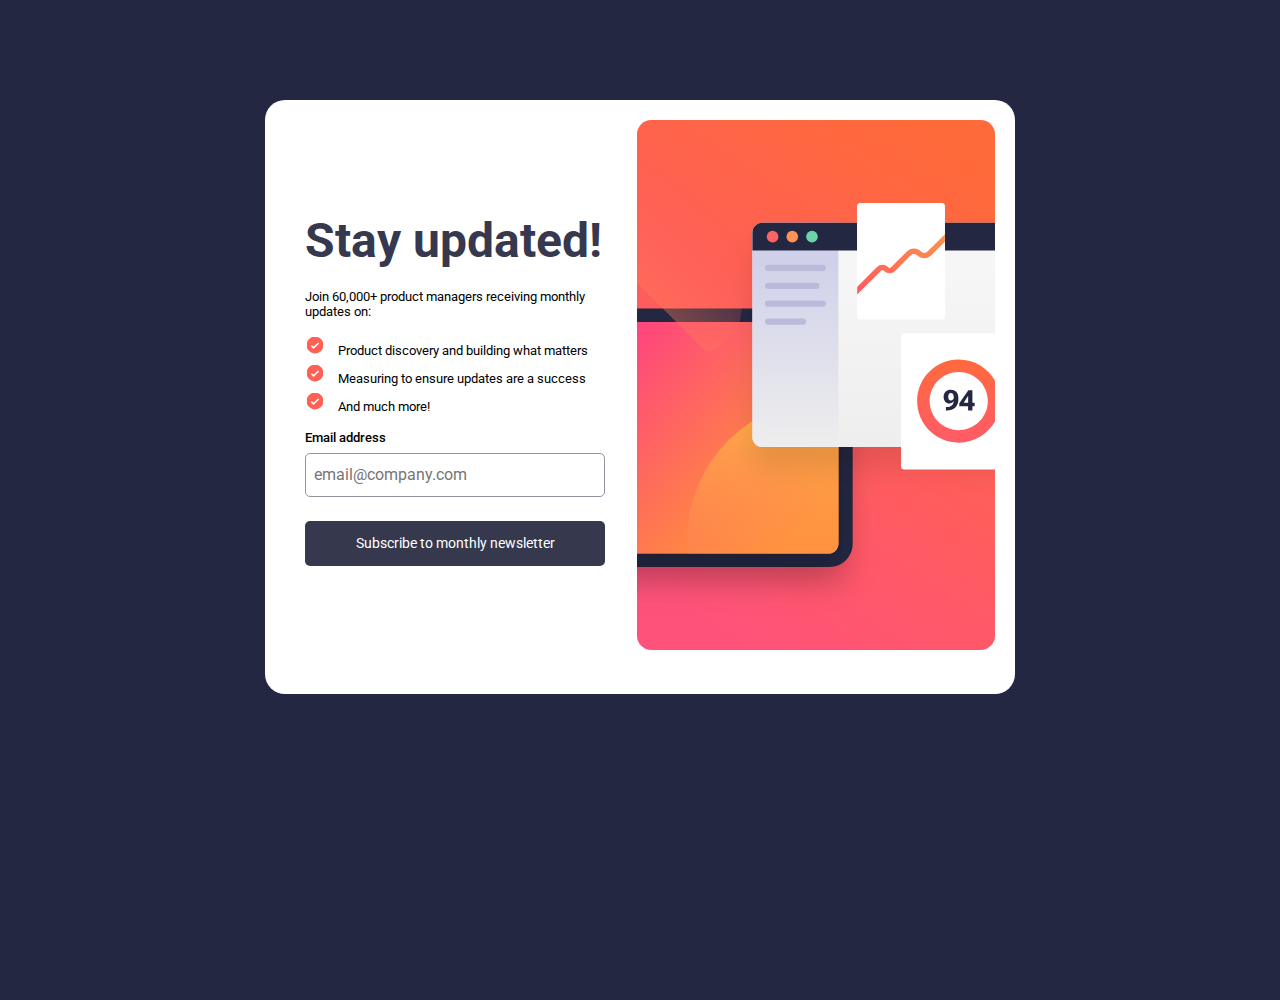
<file: index.html>
<!DOCTYPE html>
<html lang="en">
<head>
    <meta charset="UTF-8">
    <meta name="viewport" content="width=device-width, initial-scale=1.0">
    <title>Codebloom Final Project | Newsletter Sign-up Form with Success Message</title>
    <link rel="stylesheet" href="styles.css">
</head>
<body>
    <div class="content">
        <div class="update">
            <h1 class="head">Stay updated!</h1>
            <p>Join 60,000+ product managers receiving monthly updates on:</p>
            <ul class="list">
                <li>
                    <svg xmlns="http://www.w3.org/2000/svg" width="20" height="20" viewBox="0 0 21 21">
                        <g fill="none">
                            <circle cx="10.5" cy="10.5" r="10.5" fill="#FF6155"/>
                            <path stroke="#FFF" stroke-width="2" d="M6 11.381 8.735 14 15 8"/>
                        </g>
                    </svg>
                    <span>Product discovery and building what matters</span>
                </li>
                <li>
                    <svg xmlns="http://www.w3.org/2000/svg" width="20" height="20" viewBox="0 0 21 21">
                        <g fill="none">
                            <circle cx="10.5" cy="10.5" r="10.5" fill="#FF6155"/>
                            <path stroke="#FFF" stroke-width="2" d="M6 11.381 8.735 14 15 8"/>
                        </g>
                    </svg>
                    <span>Measuring to ensure updates are a success</span>
                </li>
                <li>
                    <svg xmlns="http://www.w3.org/2000/svg" width="20" height="20" viewBox="0 0 21 21">
                        <g fill="none">
                            <circle cx="10.5" cy="10.5" r="10.5" fill="#FF6155"/>
                            <path stroke="#FFF" stroke-width="2" d="M6 11.381 8.735 14 15 8"/>
                        </g>
                    </svg>
                    <span>And much more!</span>
                </li>
            </ul>
   
            <form id="action">
                <div class="mail">
                    <label for="email">Email address</label>
                    <span id="error-message" style="display: none;" class="ver">Valid email required</span>
                </div>
                <input type="email" id="email" name="email" placeholder="email@company.com" title="Valid email required" required> 
                <button type="submit" class="btn">Subscribe to monthly newsletter</button>
            </form>
        </div>
        <div class="picture">
            <img src="./assets/images/illustration-sign-up-desktop.svg" alt="Newsletter illustration">
        </div>
    </div>

    <script>
        const emailInput = document.getElementById('email');
        const errorMessage = document.getElementById('error-message');
        const form = document.getElementById('action');

        function validateEmail() {
            const emailValue = emailInput.value.trim();
            const emailRegex = /^[a-zA-Z0-9._%+-]+@[a-zA-Z0-9.-]+\.[a-zA-Z]{2,}$/;

            if (!emailRegex.test(emailValue)) {
                errorMessage.style.display = 'block';
                errorMessage.innerHTML = '<strong>Valid email required</strong>';
                return false;
            } else {
                errorMessage.style.display = 'none';
                return true;
            }
        }

        emailInput.addEventListener('blur', validateEmail);

        form.addEventListener('submit', (e) => {
            e.preventDefault();  // Prevent form from submitting by default

            if (validateEmail()) {
                window.location.replace('successMsg.html');
            } else {
                console.log('Invalid email');
            }
        });
    </script>
</body>
</html>
</file>
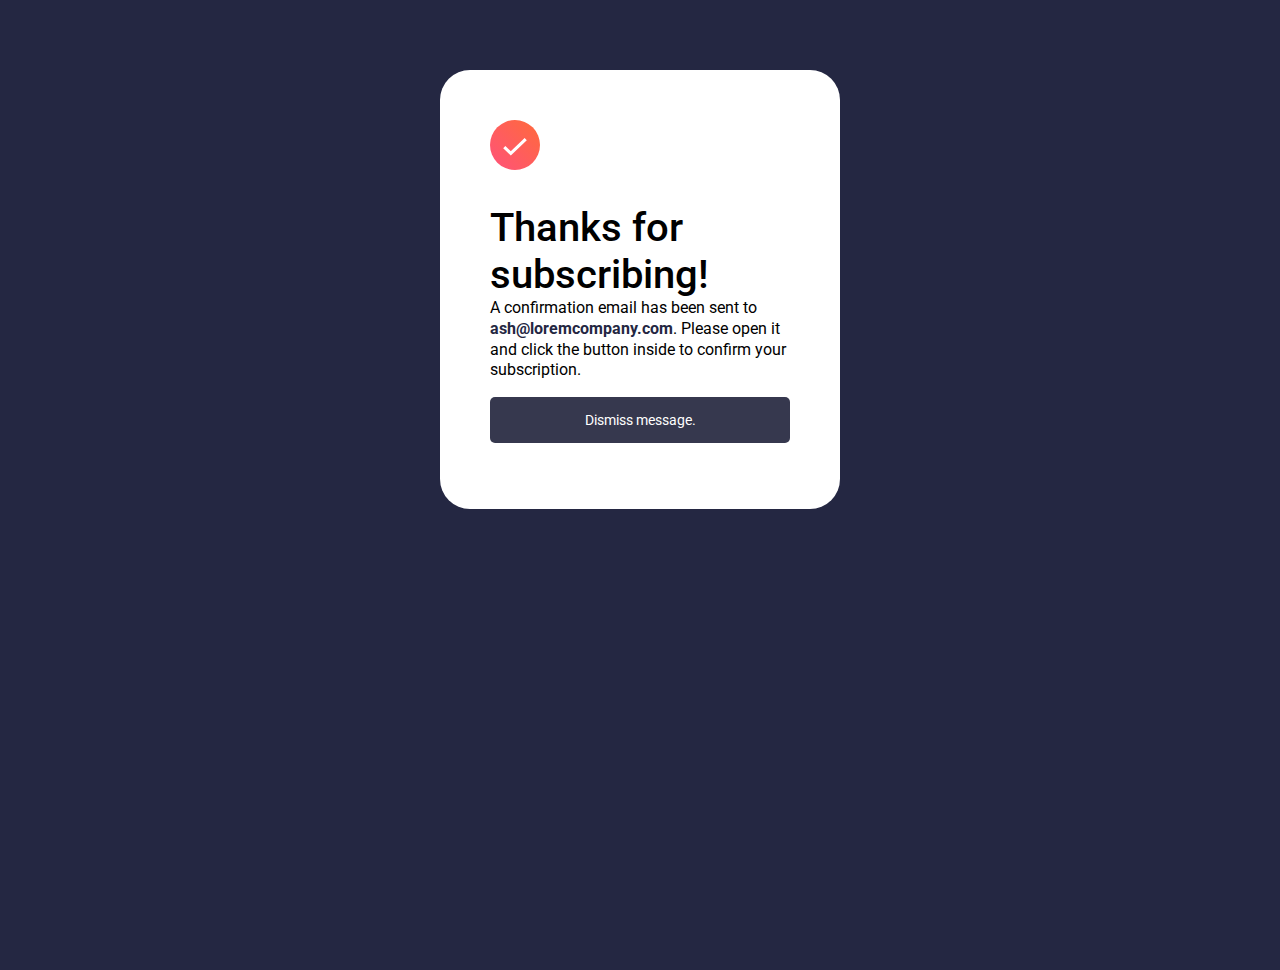
<file: successMsg.html>
<!DOCTYPE html>
<html lang="en">
<head>
    <meta charset="UTF-8">
    <meta name="viewport" content="width=device-width, initial-scale=1.0">
    <link rel="stylesheet" href="styles.css">
    <title>Document</title>
</head>
<body>
    <div class="success-message">
        <img src="/assets/images/icon-success.svg">
        <h1>Thanks for subscribing!</h1>
        <p> A confirmation email has been sent to <span>ash@loremcompany.com</span>. Please open it and click the button inside to confirm your subscription. </p>
        <button type="submit" class="btn"><a href="index.html">Dismiss message.</a></button>
    </div>
</body>
</html>
</file>
<file: styles.css>
@import url('https://fonts.googleapis.com/css2?family=Roboto:ital,wght@0,100;0,300;0,400;0,500;0,700;0,900;1,100;1,300;1,400;1,500;1,700;1,900&display=swap');
* {
    padding: 0;
    margin: 0;
    box-sizing: border-box;
    font-family: "Roboto",monospace;
    text-decoration: none;
}
:root {
    --primary-color: hsl(4, 100%, 67%);
    --Dark-Slate-Grey: hsl(234, 29%, 20%);
    --Charcoal-Grey: hsl(235, 18%, 26%);
   --Grey: hsl(231, 7%, 60%);
   --White: hsl(0, 0%, 100%);
   --p-font: .8rem;
}
body{
    background-color: var(--Dark-Slate-Grey);
    align-items: center;
    justify-content: center;
    height: 100vh;
}

.content {
    background-color: var(--White);
    display: flex;
    justify-content: space-between;
    align-items: center;
    width: 750px;
    padding: 20px;
    border-radius: 20px;
    margin: 100px auto;
}

.update {
    padding: 20px;
    margin: 0 auto;
}

.picture > img {
    width: 300px;
    height: auto;
}

.picture img{
   width: 100%;
   padding-bottom: 20px;
   height: auto;
} 
.head{
    color: var(--Charcoal-Grey);
    margin-bottom: 20px;
    font-size: 3rem;
}
 .update p{
    margin-bottom: 10px;
    font-size: var(--p-font);
    font-family: inherit;
    width: auto;
}
.update ul{
    list-style: none;
    font-size: var(--p-font);
    margin: 1rem 0;
    width: 100%;
}
.update ul li{
    font-weight: 60px;
    margin-bottom: 5px;
}

.update ul li svg{
    margin-right: 0.6rem;
    padding: 0.1rem;
}

form{
    display: flex;
    flex-direction: column;
    width: 300px;
}

.update label{
    font-weight: 500;
    font-size: var(--p-font);
    width: 70%;
}

.mail{
    display: flex;
    align-items: center;
    justify-content: space-between;
    width: 100%;
}

.update .ver{
    font-weight: 500;
    color: var(--primary-color);
    margin-left: 200rem;
    visibility: hdden;
}

.update input{
    width: 100%;
    outline: none;
    border-radius: 5px;
    border: 1px solid var(--Grey);
    font-family: inherit;
    font-size: 1rem;
    margin: 0.5rem 0;
    padding: 0.7rem 0.5rem;
}

button{
    width: 100%;
    border: none;
    outline: none;
    margin: 1rem 0;
    padding: 0.9rem 0;
    background-color: var(--Charcoal-Grey);
    color: var(--White);
    border-radius: 5px;
    font-size: 0.9rem;
    font-family: inherit;
    cursor: pointer;
    transition: all .45s ease;
}

button:hover{
    background-color: var(--primary-color);
    transform: scale(1);
    font-weight: 500;
}

.btn > a {
    color: var(--White);
}

.success-message {
    background-color: var(--White);
    width: 400px;
    padding: 50px;
    border-radius: 30px;
    margin: 70px auto;
}

.success-message img {
    width: 50px;
    margin-bottom: 30px;
}

.success-message h1 {
    font-size: 40px;
    font-weight: 500;
}

.success-message p {
    line-height: 1.3;
}

.success-message span {
    color: var(--Dark-Slate-Grey);
    font-weight: bold;
}

#error-message {
    font-size:10px;
    padding:0;
    margin:0;
}

/* Media Query */
@media screen and (max-width: 375px) {
    body {
        background-color: var(--White);
    }

    .content {
        flex-direction: column-reverse; 
        width: 100%;
        margin: auto;
        padding: 0;
    }
    
    .picture img {
        content: url("./assets/images/illustration-sign-up-mobile.svg");
        width: 100%;
    }

    .update {
        width: 100%;
        padding: 30px;
    }

    .update li {
        letter-spacing: 0;
        font-size: medium;
    }

    .update p {
        font-size: 15px;
    }

    .success-message {
        width: 90%;
        padding: 0 0 0 10px;
    }

    .success-message img {
        margin-top: 100px;
    }

    .success-message .btn {
        position: relative;
        top: 280px;
    }
    
}
</file>
